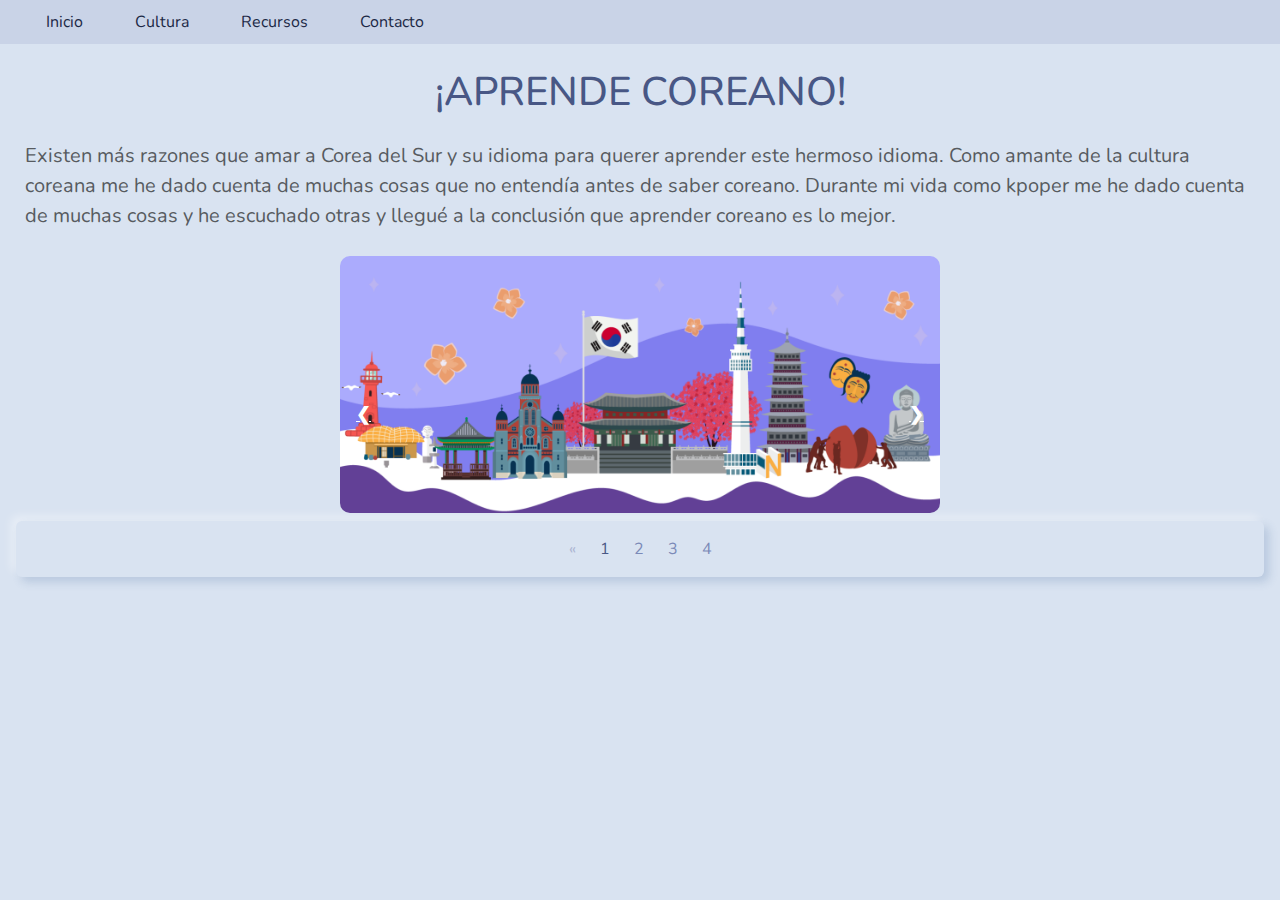
<file: index.html>
<!DOCTYPE html>
<html lang="en">
<head>
    <meta charset="UTF-8">
    <meta name="viewport" content="width=device-width, initial-scale=1.0">
    <link rel="stylesheet" href="css/bootstrap.css">
    <link rel="stylesheet" href="css/style.css">
    <title>Aprende coreano</title>
</head>
<body>
  <header>
    <nav>
        <div class="menu-icon" onclick="toggleMenu()">
            &#9776;
        </div>
        <ul class="menu">
          <li><a href="index.html">Inicio</a></li>
          <li><a href="audiovisuales.html">Cultura</a></li>
          <li><a href="datos.html">Recursos</a></li>
          <li><a href="contacto.html">Contacto</a></li>
        </ul>
    </nav>
</header>
<br>
    <h1>¡APRENDE COREANO!</h1>
    <p class="text-secondary-emphasis">Existen más razones que amar a Corea del Sur y su idioma para querer aprender este hermoso idioma.    
       Como amante de la cultura coreana me he dado cuenta de muchas cosas que no entendía antes de saber coreano.  
       Durante  mi vida como kpoper me he dado cuenta de muchas cosas y he escuchado otras y llegué a la conclusión que aprender coreano es lo mejor. </p>

<div class="carrusel">
  <!-- Imágenes del carrusel -->
  <img class="carrusel-img" src="audiovisuales/portada.png" alt="Imagen 1">
  <img class="carrusel-img" src="audiovisuales/coreano.png" alt="Imagen 2">
  <img class="carrusel-img" src="audiovisuales/coreano1.png" alt="Imagen 3">

  <!-- Botones de navegación -->
  <a class="prev" onclick="cambiarImagen(-1)">&#10094;</a>
  <a class="next" onclick="cambiarImagen(1)">&#10095;</a>
</div>
 <footer>
  <div>
    <ul class="pagination">
      <li class="page-item disabled">
        <a class="page-link" href="#">&laquo;</a>
      </li>
      <li class="page-item active">
        <a class="page-link" href="index.html">1</a>
      </li>
      <li class="page-item">
        <a class="page-link" href="audiovisuales.html">2</a>
      </li>
      <li class="page-item">
        <a class="page-link" href="datos.html">3</a>
      </li>
      <li class="page-item">
        <a class="page-link" href="contacto.html">4</a>
      </li>
      
    </ul>
  </div>
  <div>
 </footer>
    <script src="script.js"></script>
</body>
</html>
</file>
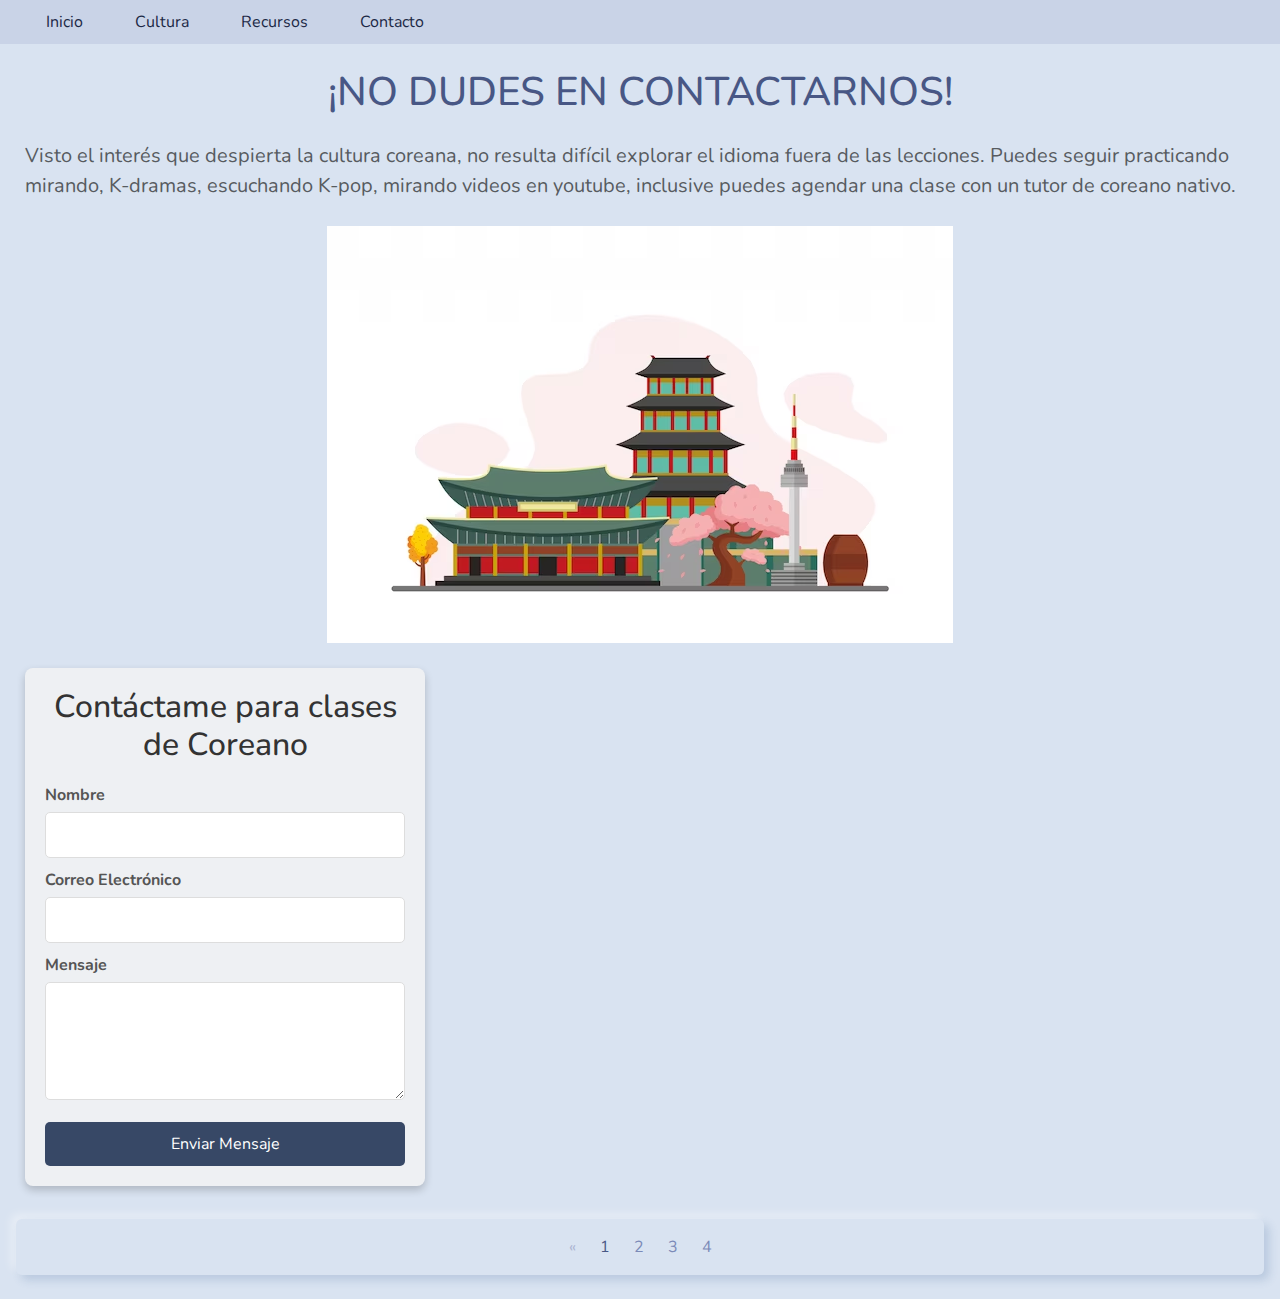
<file: contacto.html>
<!DOCTYPE html>
<html lang="en">
<head>
    <meta charset="UTF-8">
    <meta name="viewport" content="width=device-width, initial-scale=1.0">
    <link rel="stylesheet" href="css/bootstrap.css">
    <link rel="stylesheet" href="css/style.css">
    <title>Aprende coreano</title>
</head>
<body>
  <header>
    <nav>
        <div class="menu-icon" onclick="toggleMenu()">
            &#9776;
        </div>
        <ul class="menu">
          <li><a href="index.html">Inicio</a></li>
          <li><a href="audiovisuales.html">Cultura</a></li>
          <li><a href="datos.html">Recursos</a></li>
          <li><a href="contacto.html">Contacto</a></li>
        </ul>
    </nav>
</header>
<br>
    <h1>¡NO DUDES EN CONTACTARNOS!</h1>
    <p class="text-secondary-emphasis">Visto el interés que despierta la cultura coreana, no resulta difícil explorar el idioma fuera de las lecciones. Puedes seguir practicando mirando, K-dramas, escuchando K-pop, mirando videos en youtube, inclusive puedes agendar una clase con un tutor de coreano nativo.</p>
    <div class="contenedor"><img  src="audiovisuales/fondo.png" alt=""></div>
    <div class="contact-form">
        <h2>Contáctame para clases de Coreano</h2>
        <form action="" method="post">
            <label for="name">Nombre</label>
            <input type="text" id="name" name="name" required>

            <label for="email">Correo Electrónico</label>
            <input type="email" id="email" name="email" required>

            <label for="message">Mensaje</label>
            <textarea id="message" name="message" rows="4" required></textarea>

            <button type="submit">Enviar Mensaje</button>
        </form>
    </div>

 <footer>
  <div>
    <ul class="pagination">
      <li class="page-item disabled">
        <a class="page-link" href="#">&laquo;</a>
      </li>
      <li class="page-item active">
        <a class="page-link" href="index.html">1</a>
      </li>
      <li class="page-item">
        <a class="page-link" href="audiovisuales.html">2</a>
      </li>
      <li class="page-item">
        <a class="page-link" href="datos.html">3</a>
      </li>
      <li class="page-item">
        <a class="page-link" href="contacto.html">4</a>
      </li>
      
    </ul>
  </div>
  <div>
 </footer>
    <script src="script.js"></script>
</body>
</html>
</file>
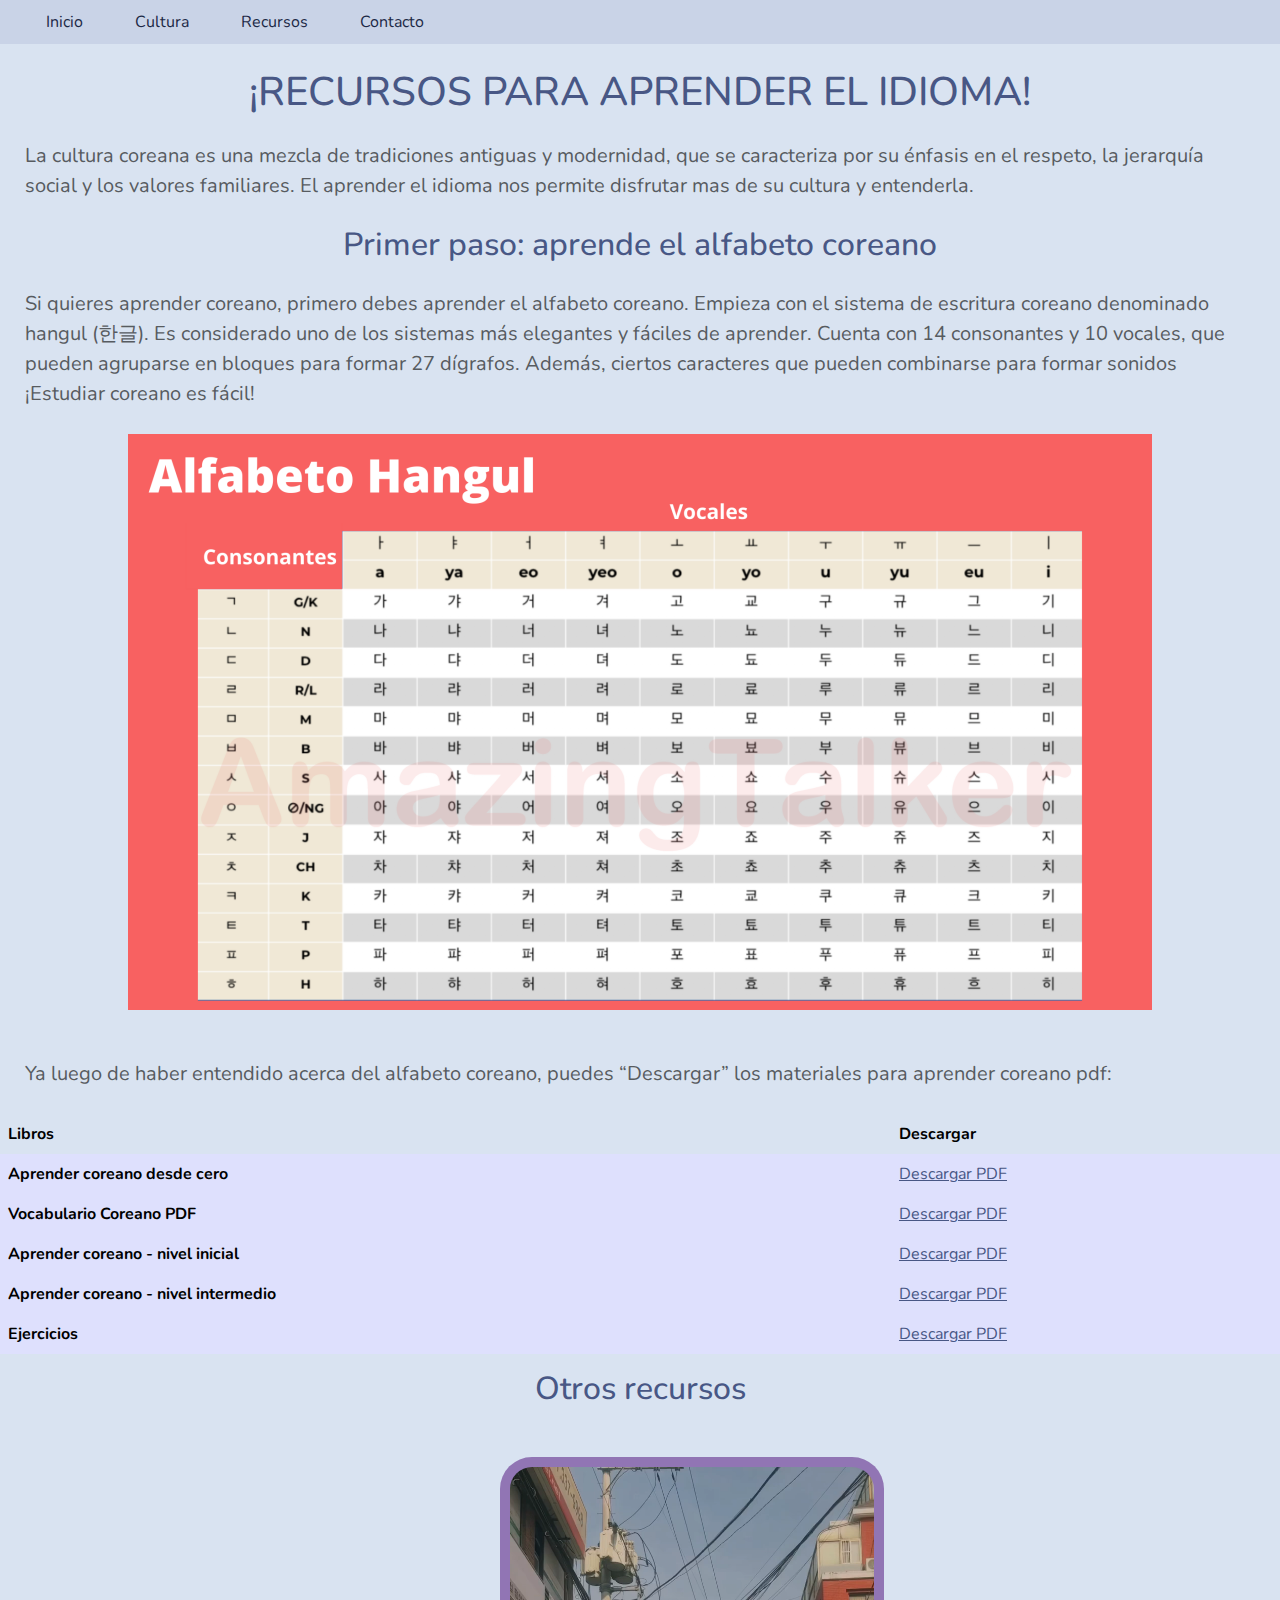
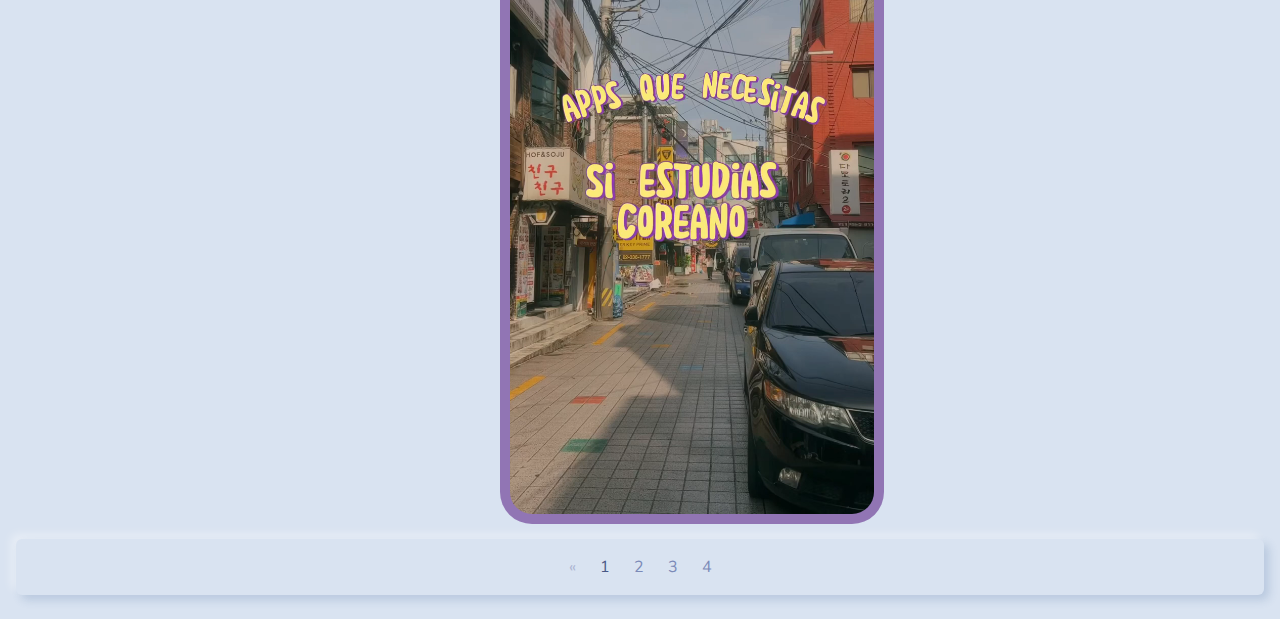
<file: datos.html>
<!DOCTYPE html>
<html lang="en">
<head>
    <meta charset="UTF-8">
    <meta name="viewport" content="width=device-width, initial-scale=1.0">
    <link rel="stylesheet" href="css/bootstrap.css">
    <link rel="stylesheet" href="css/style.css">
    <title>Aprende coreano</title>
</head>


<body>
    <header>
        <nav>
            <div class="menu-icon" onclick="toggleMenu()">
                &#9776;
            </div>
            <ul class="menu">
                <li><a href="index.html">Inicio</a></li>
                <li><a href="audiovisuales.html">Cultura</a></li>
                <li><a href="datos.html">Recursos</a></li>
                <li><a href="contacto.html">Contacto</a></li>
            </ul>
        </nav>
    </header>
<br>
<h1>¡RECURSOS PARA APRENDER EL IDIOMA!</h1>
    <P class="text-secondary-emphasis">La cultura coreana es una mezcla de tradiciones antiguas y modernidad, que se caracteriza por su énfasis en el respeto, la jerarquía social y los valores familiares. El aprender el idioma nos permite disfrutar mas de su cultura y entenderla.</P>
  <h2>Primer paso: aprende el alfabeto coreano</h2> 
  <p class="text-secondary-emphasis">Si quieres aprender coreano, primero debes aprender el alfabeto coreano. Empieza con el sistema de escritura coreano denominado hangul (한글). Es considerado uno de los sistemas más elegantes y fáciles de aprender. Cuenta con 14 consonantes y 10 vocales, que pueden agruparse en bloques para formar 27 dígrafos. Además, ciertos caracteres que pueden combinarse para formar sonidos ¡Estudiar coreano es fácil!</p> 
    <div class="contenedor"><img  src="audiovisuales/hangul.png" alt=""></div>
   <br>
   <p class="text-secondary-emphasis">Ya luego de haber entendido acerca del alfabeto coreano, puedes “Descargar” los materiales para aprender coreano pdf:</p>
    <table class="table table-hover">
        <thead>
          <tr>
            <th scope="col">Libros</th>
            <th scope="col">Descargar</th>
          </tr>
        </thead>
        <tbody>
          <tr class="table-info">
            <th scope="row">Aprender coreano desde cero</th>
            <td><a href="https://yokim.net/wp-content/uploads/sites/2/2016/05/%EC%A4%91%EB%82%A8%EB%AF%B8%EC%97%90%EC%84%9C-%EB%B0%B0%EC%9A%B0%EB%8A%94-%ED%95%9C%EA%B5%AD%EC%96%B4.pdf" target="_blank">Descargar PDF</a>
            </td>
          </tr>
    
          <tr class="table-info">
            <th scope="row">Vocabulario Coreano PDF</th>
            <td><a href="https://aprendecoreanopasoapaso.com/wp-content/uploads/2020/11/vocabularios-coreanos-pdf.pdf" target="_blank">Descargar PDF</a>
            </td>
          </tr>
          <tr class="table-info">
            <th scope="row">Aprender coreano - nivel inicial</th>
            <td><a href="https://yokim.net/wp-content/uploads/sites/2/2016/05/%EC%A4%91%EB%82%A8%EB%AF%B8%EC%97%90%EC%84%9C-%EB%B0%B0%EC%9A%B0%EB%8A%94-%ED%95%9C%EA%B5%AD%EC%96%B4.pdf" target="_blank">Descargar PDF</a>
            </td>
          </tr>
          <tr class="table-info">
            <th scope="row">Aprender coreano - nivel intermedio</th>
            <td><a href="https://yokim.net/wp-content/uploads/sites/2/2016/05/%EC%A4%91%EB%82%A8%EB%AF%B8%EC%97%90%EC%84%9C-%EB%B0%B0%EC%9A%B0%EB%8A%94-%ED%95%9C%EA%B5%AD%EC%96%B4.pdf" target="_blank">Descargar PDF</a>
            </td>
          </tr>
          <tr class="table-info">
            <th scope="row">Ejercicios</th>
            <td><a href="ruta/al/archivo.pdf" target="_blank">Descargar PDF</a>
            </td>
          </tr>
        </tbody>
    </table>
    <h2>Otros recursos</h2> 
    <div class="centrado">
        <video  src="audiovisuales/video.mp4" autoplay y muted ></video>
    </div>



</body>

<footer>
    <div>
        <ul class="pagination">
          <li class="page-item disabled">
            <a class="page-link" href="#">&laquo;</a>
          </li>
          <li class="page-item active">
            <a class="page-link" href="index.html">1</a>
          </li>
          <li class="page-item">
            <a class="page-link" href="audiovisuales.html">2</a>
          </li>
          <li class="page-item">
            <a class="page-link" href="datos.html">3</a>
          </li>
          <li class="page-item">
            <a class="page-link" href="contacto.html">4</a>
          </li>
          
        </ul>
      </div>
   </footer>
      <script src="script.js"></script>
</html>
</file>
<file: css/style.css>
* {
    padding: 0;
    margin: 0;
    box-sizing: border-box;
}
h1, h2{
    text-align: center;
}
p{
    margin: 25px;
    font-size: 20px;
}


header {
    background-color: #c9d3e7;
    color: rgb(19, 29, 43);
    padding: 10px 20px;
}

.menu-icon {
    font-size: 24px;
    cursor: pointer;
    display: none;
}

nav ul {
    list-style-type: none;
    padding: 0;
    margin: 0;
    display: flex;
}

nav ul li {
    margin: 0 10px;
}
nav ul li a {
    color:rgb(28, 41, 70);
    text-decoration: none;
    padding: 8px 16px;
    transition: background-color 0.3s, color 0.3s; /* Suaviza el cambio de color */
}

nav ul li a:hover {
    background-color: rgb(40, 54, 85); /* Color de fondo al hacer hover */
    color: #eaedf1; /* Color del texto al hacer hover */
    border-radius: 5px; /* Bordes redondeados para un efecto visual atractivo */
}

.menu {
    display: flex;
}

/* Estilos para dispositivos móviles */
@media (max-width: 768px) {
    .menu {
        display: none;
        flex-direction: column;
    }
    
    .menu-icon {
        display: block;
    }

    .menu.show {
        display: flex;
    }
}
 /* Estilos del contenedor del carrusel */
 .carrusel {
    position: relative;
    max-width: 600px;
    margin: auto;
    overflow: hidden;
  }

  /* Estilos de las imágenes del carrusel */
  .carrusel-img {
    display: none;
    width: 100%;
    height: 100%;
    object-fit: cover; /* Ajusta las imágenes para cubrir el área */
    border-radius: 10px; /* Bordes redondeados en las fotos */
    transition: transform 0.3s ease;
  }

  /* Botones de navegación */
  .prev, .next {
    cursor: pointer;
    position: absolute;
    top: 50%;
    width: auto;
    padding: 16px;
    color: white;
    font-weight: bold;
    font-size: 18px;
    transition: 0.3s;
    border-radius: 0 3px 3px 0;
    
  }

  /* Posición de los botones */
  .prev {
    left: 0;
    border-radius: 3px 0 0 3px;
  }

  .next {
    right: 0;
    border-radius: 3px 3px 0 0;
  }

  /* Efecto de hover en los botones */
  .prev:hover, .next:hover {
    background-color: rgba(0,0,0,0.8);
  }
  footer{
    
        color:rgb(146, 164, 202);
        text-decoration: none;
        padding: 8px 16px;
        transition: background-color 0.3s, color 0.3s; /* Suaviza el cambio de color */

  }
 
  .container {
    font-family: Arial, sans-serif;
    display: flex;
    justify-content: center;
    align-items: center;
   
    background-color: #79a0e7;
}

.card-container {
    display: grid;
    grid-template-columns: repeat(auto-fit, minmax(250px, 1fr));
    gap: 20px;
    width: 90vw;
    max-width: 1200px;
    padding: 20px;
}

.card {
    background-color: #fff;
    border-radius: 8px;
    box-shadow: 0 4px 8px rgba(0, 0, 0, 0.2);
    overflow: hidden;
    transition: transform 0.3s;
}

.card:hover {
    transform: translateY(-5px); /* Efecto de elevación al pasar el cursor */
}

.card img {
    width: 100%;
    height: 180px;
    object-fit: cover;
}

.card-content {
    padding: 15px;
}

.card-content h3 {
    margin: 0;
    font-size: 1.2em;
    color: #333;
}

.card-content p {
    margin: 8px 0 0;
    font-size: 0.9em;
    color: #666;
}
.contenedor {
    text-align: center;
}
.centrado video{
    justify-content: center;
    padding: 10px;
    width: 30%;
    margin-top: 40px;
    margin-left: 500px;
    background-color: rgb(145, 117, 180);
    border-radius: 2rem;
}


.contact-form {
    margin: 25px;
    background-color: #eef0f3;
    padding: 20px;
    border-radius: 8px;
    box-shadow: 0 4px 8px rgba(0, 0, 0, 0.2);
    width: 100%;
    max-width: 400px;
}

.contact-form h2 {
    margin-top: 0;
    color: #333;
    text-align: center;
}

.contact-form label {
    margin-top: 10px;
    font-weight: bold;
    color: #555;
}

.contact-form input,
.contact-form textarea {
    width: 100%;
    padding: 10px;
    margin-top: 5px;
    border: 1px solid #ddd;
    border-radius: 5px;
    font-size: 1em;
}

.contact-form button {
    width: 100%;
    padding: 10px;
    margin-top: 15px;
    background-color: #374866;
    color: white;
    border: none;
    border-radius: 5px;
    font-size: 1em;
    cursor: pointer;
    transition: background-color 0.3s;
}

.contact-form button:hover {
    background-color: #9fb4ee;
}
</file>
